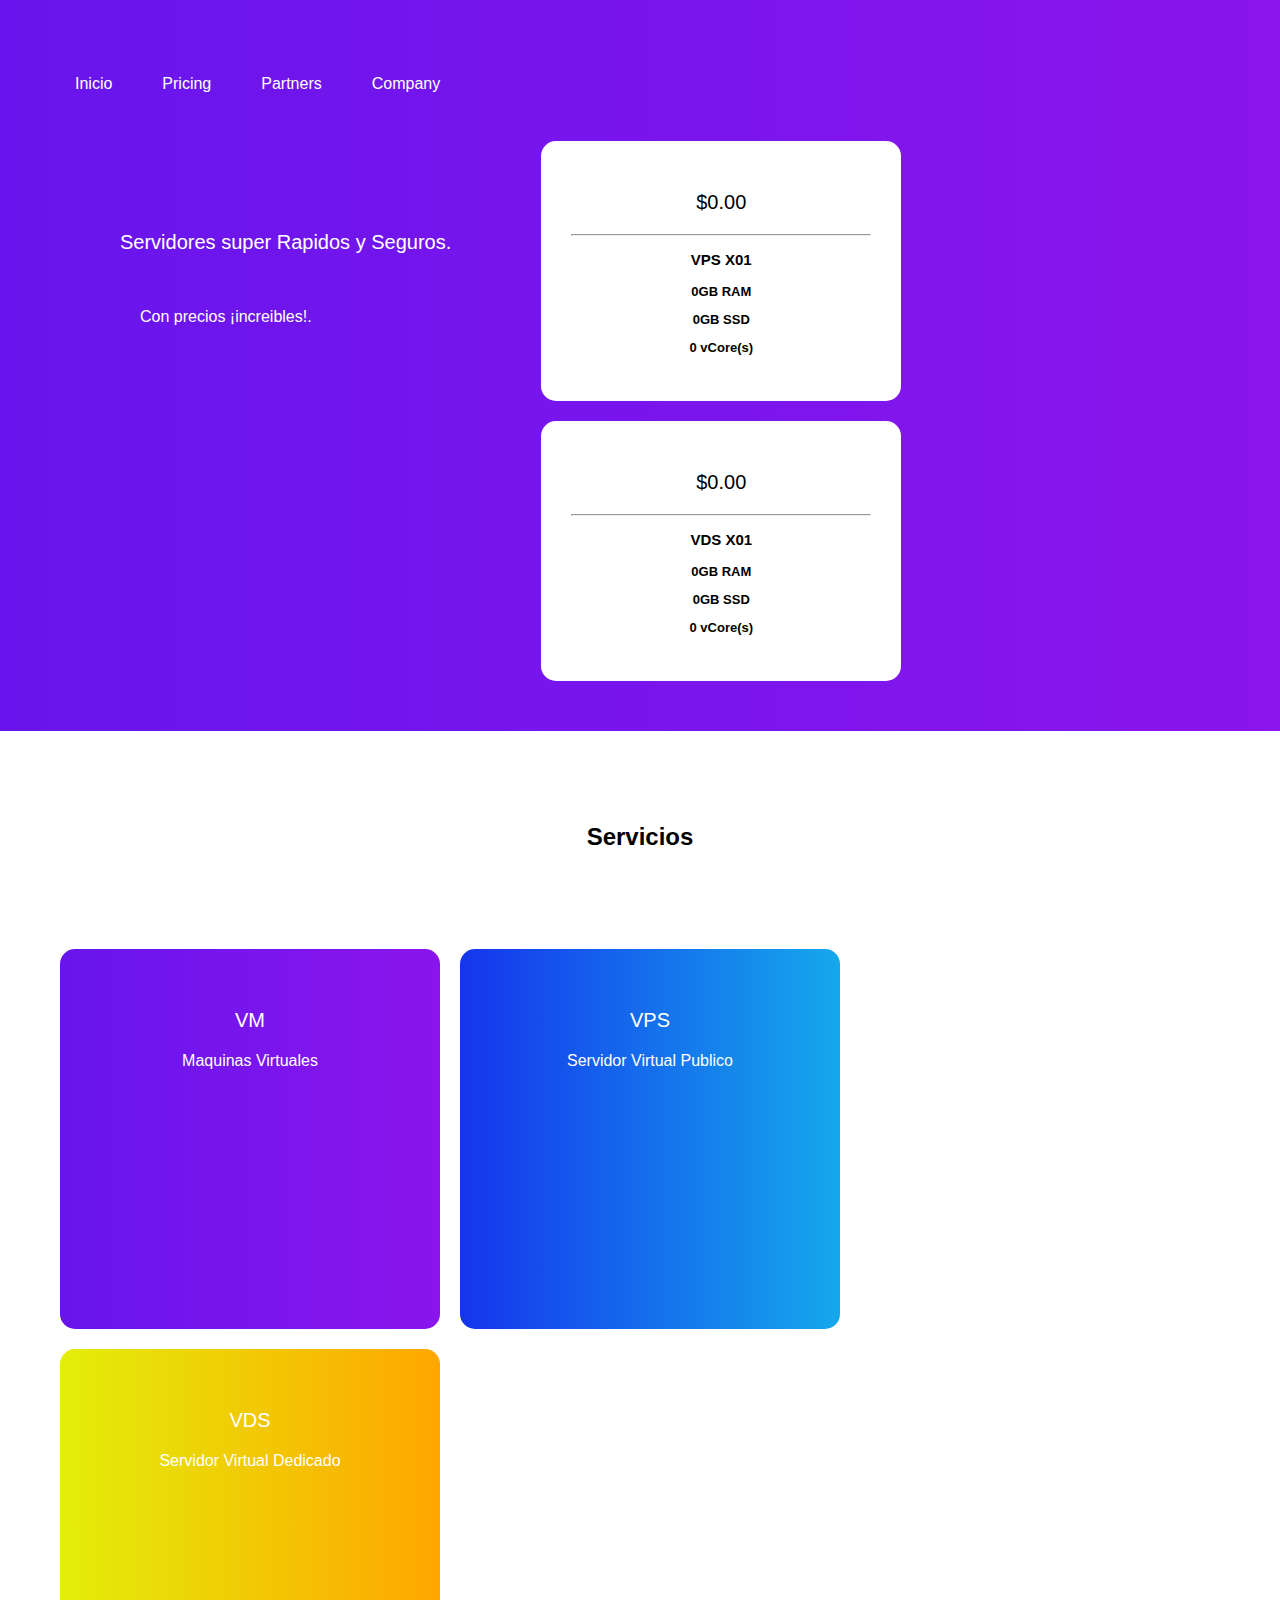
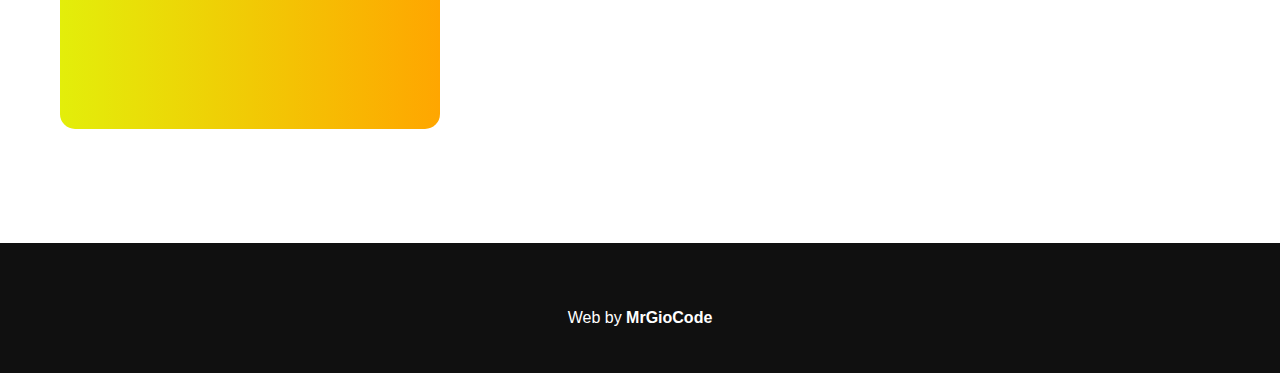
<file: index.html>
<html>
    <head>
        <title>Web by MrGioCode</title>
        <link rel="stylesheet" href="inicio.css">
        <meta name="viewport" content="width=device-width, user-scalable=no, initial-scale=1.0, maximum-scale=1.0, minimum-scale=1.0">
    </head>

    <body>
        
        <div class="nav1">
            
            <div class="nav2">

                <a href="#" class="nav2-botones">Inicio</a>
                <a href="#" class="nav2-botones">Pricing</a>
                <a href="#" class="nav2-botones">Partners</a>
                <a href="#" class="nav2-botones">Company</a>

            </div>

            <div class="textdiv1">

                <p style="font-size: 20px;">Servidores super Rapidos y Seguros.</p>
                <br>
                <p style="margin-left: 20px;">Con precios ¡increibles!.</p>

            </div>

            <div class="textdiv2">

                <p style="font-size: 20px;">$0.00</p>

                <hr>

                <p style="font-size: 15px; color: #000000"> <strong>VPS X01</strong><p>

                <p style="font-size: 13px; color: #000000;"><strong>0GB RAM</strong></p>
                <p style="font-size: 13px; color: #000000;"><strong>0GB SSD</strong></p>
                <p style="font-size: 13px; color: #000000;"><strong>0 vCore(s)</strong></p>
                
            </div>

            <div class="textdiv3">

                <p style="font-size: 20px;">$0.00</p>

                <hr>

                <p style="font-size: 15px; color: #000000"> <strong>VDS X01</strong><p>

                <p style="font-size: 13px; color: #000000;"><strong>0GB RAM</strong></p>
                <p style="font-size: 13px; color: #000000;"><strong>0GB SSD</strong></p>
                <p style="font-size: 13px; color: #000000;"><strong>0 vCore(s)</strong></p>

            </div>

        </div>

        <br>
        <br>
        <br>
        <br>

        <h2 style="text-align: center; color: black;">Servicios</h2>

        <br>

        <div class="nav3">

            <div class="carta1">

                <p style="font-size: 20px;">VM</p>

                <p>Maquinas Virtuales</p>

            </div>

            <div class="carta2">

                <p style="font-size: 20px;">VPS</p>

                <p>Servidor Virtual Publico</p>

            </div>

            <div class="carta3">

                <p style="font-size: 20px;">VDS</p>

                <p>Servidor Virtual Dedicado</p>

            </div>

        </div>

        <br>
        <br>
        <br>

        <div class="footer">

            <p>Web by <strong>MrGioCode</strong></p>

        </div>

    </body>

</html>
</file>
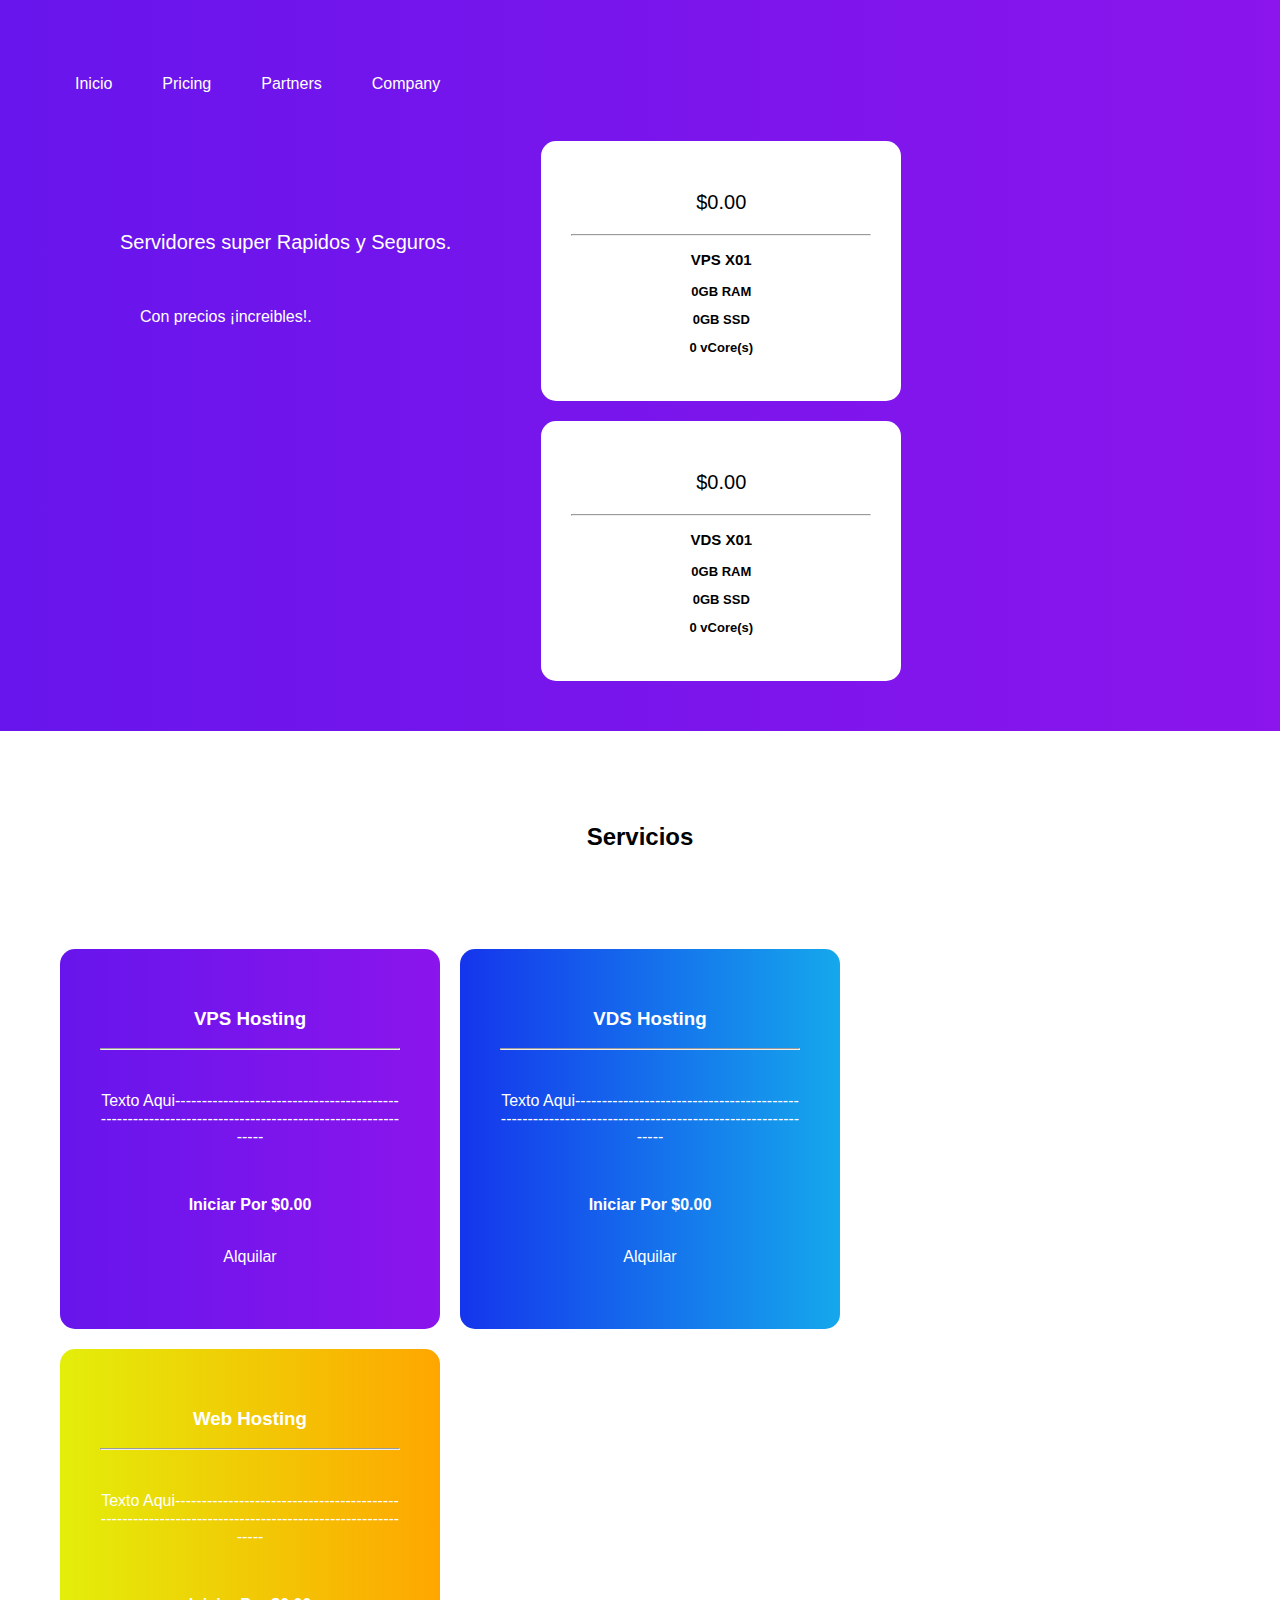
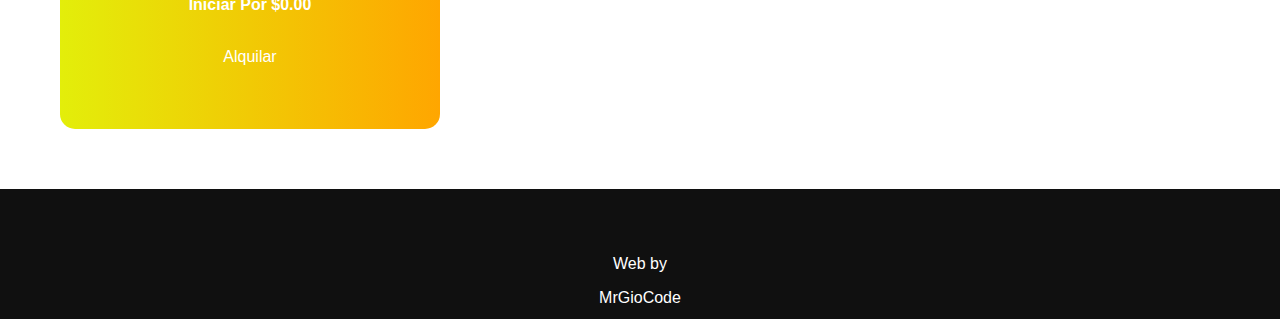
<file: inicio.html>
<html>
    <head>
        <title>Web by MrGioCode</title>
        <link rel="stylesheet" href="inicio.css">
        <meta name="viewport" content="width=device-width, user-scalable=no, initial-scale=1.0, maximum-scale=1.0, minimum-scale=1.0">
    </head>

    <body>
        
        <div class="nav1">
            
            <div class="nav2">

                <a href="#" class="nav2-botones">Inicio</a>
                <a href="#" class="nav2-botones">Pricing</a>
                <a href="#" class="nav2-botones">Partners</a>
                <a href="#" class="nav2-botones">Company</a>

            </div>

            <div class="textdiv1">

                <p style="font-size: 20px;">Servidores super Rapidos y Seguros.</p>
                <br>
                <p style="margin-left: 20px;">Con precios ¡increibles!.</p>

            </div>

            <div class="textdiv2">

                <p style="font-size: 20px;">$0.00</p>

                <hr>

                <p style="font-size: 15px; color: #000000"> <strong>VPS X01</strong><p>

                <p style="font-size: 13px; color: #000000;"><strong>0GB RAM</strong></p>
                <p style="font-size: 13px; color: #000000;"><strong>0GB SSD</strong></p>
                <p style="font-size: 13px; color: #000000;"><strong>0 vCore(s)</strong></p>
                
            </div>

            <div class="textdiv3">

                <p style="font-size: 20px;">$0.00</p>

                <hr>

                <p style="font-size: 15px; color: #000000"> <strong>VDS X01</strong><p>

                <p style="font-size: 13px; color: #000000;"><strong>0GB RAM</strong></p>
                <p style="font-size: 13px; color: #000000;"><strong>0GB SSD</strong></p>
                <p style="font-size: 13px; color: #000000;"><strong>0 vCore(s)</strong></p>

            </div>

        </div>

        <br>
        <br>
        <br>
        <br>

        <h2 style="text-align: center; color: black;">Servicios</h2>

        <br>

        <div class="nav3">

            <div class="carta1">

                <h3>VPS Hosting</h3>

                <hr>
                
                <br>

                <p>Texto Aqui-------------------------------------------------------------------------------------------------------</p>

                <br>

                <p><strong>Iniciar Por $0.00</strong></p>

                <br>

                <a href="#" class="carta1-botones">Alquilar</a>

            </div>

            <div class="carta2">

                <h3>VDS Hosting</h3>

                <hr>

                <br>

                <p>Texto Aqui-------------------------------------------------------------------------------------------------------</p>

                <br>

                <p><strong>Iniciar Por $0.00</strong></p>

                <br>

                <a href="#" class="carta1-botones">Alquilar</a>

            </div>

            <div class="carta3">

                <h3>Web Hosting</h3>

                <hr>

                <br>

                <p>Texto Aqui-------------------------------------------------------------------------------------------------------</p>

                <br>

                <p><strong>Iniciar Por $0.00</strong></p>

                <br>

                <a href="#" class="carta1-botones">Alquilar</a>

            </div>

        </div>

        <div class="footer">

            <p>Web by</p> <a href="https://github.com/MrGioCode" class="mrgiocode-github">MrGioCode</a>

        </div>

    </body>

</html>
</file>
<file: inicio.css>
body {
    background: white;
    padding: 0px;
    margin: 0px;
    font-family: Arial, Helvetica, sans-serif;
}

.nav1 {
    background: linear-gradient(90deg, #6715ec, #8b15ec);
    color: white;
    padding: 40px;
    height: auto;
    margin: 0 auto;
    overflow: hidden;
}
.textdiv1 {
    float: left;
    background: transparent; 
    color: white;
    padding: 10px;
    margin: 70px;
}
.textdiv2 {
    float: left;
    text-align: center;
    background: white;
    color: #000000;
    padding: 30px;
    margin: 10px;
    height: 200px;
    width: 300px;
    border-radius: 15px;
}
.textdiv3 {
    float: left;
    text-align: center;
    background: white;
    color: #000000;
    padding: 30px;
    margin: 10px;
    height: 200px;
    max-height: 500px;
    width: 300px;
    border-radius: 15px;
}

.nav2 {
    display: flex;
    background: transparent;
    color: white;
    padding: 10px;
}
.nav2-botones {
    text-decoration: none;
    text-align: center;
    background: transparent;
    color: white;
    padding: 15px;
    margin: 10px;
    transition: 0.2s;
    border-bottom: 3px solid transparent;
}
.nav2-botones:hover {
    border-bottom: 3px solid white;
}


.nav3 {
    text-align: center;
    background: transparent;
    color: white;
    padding: 50px;
    margin: 0 auto;
    height: auto;
    overflow: hidden;
}
.carta1 {
    float: left;
    background: linear-gradient(90deg, #6715ec, #8b15ec);
    color: white;
    padding: 40px;
    margin: 10px;
    height: 300px;
    max-height: 500px;
    width: 300px;
    border-radius: 15px;
}
.carta2 {
    float: left;
    background: linear-gradient(90deg, #1535ec, #15a8ec);
    color: white;
    padding: 40px;
    margin: 10px;
    height: 300px;
    max-height: 500px;
    width: 300px;
    border-radius: 15px;
}
.carta3 {
    float: left;
    background: linear-gradient(90deg, #e3ee0a, #ffa600);
    color: white;
    padding: 40px;
    margin: 10px;
    height: 300px;
    max-height: 500px;
    width: 300px;
    border-radius: 15px;
}
.carta1-botones {
    text-decoration: none;
    text-align: center;
    background: transparent;
    color: white;
    padding: 10px;
    padding-left: 30px;
    padding-right: 30px;
    margin: 5px;
}
.carta1-botones:hover {
    border-bottom: 3px solid white;
}

.footer {
    text-align: center;
    background: #101010;
    color: white;
    padding: 50px;
    margin: auto;
    min-height: 10px;
    height: 30px;
    max-height: 1000px;
}
.mrgiocode-github {
    text-decoration: none;
    text-align: center;
    display: inline;
    background: transparent;
    color: white;
    padding: 10px;
    margin: auto;
}
</file>
